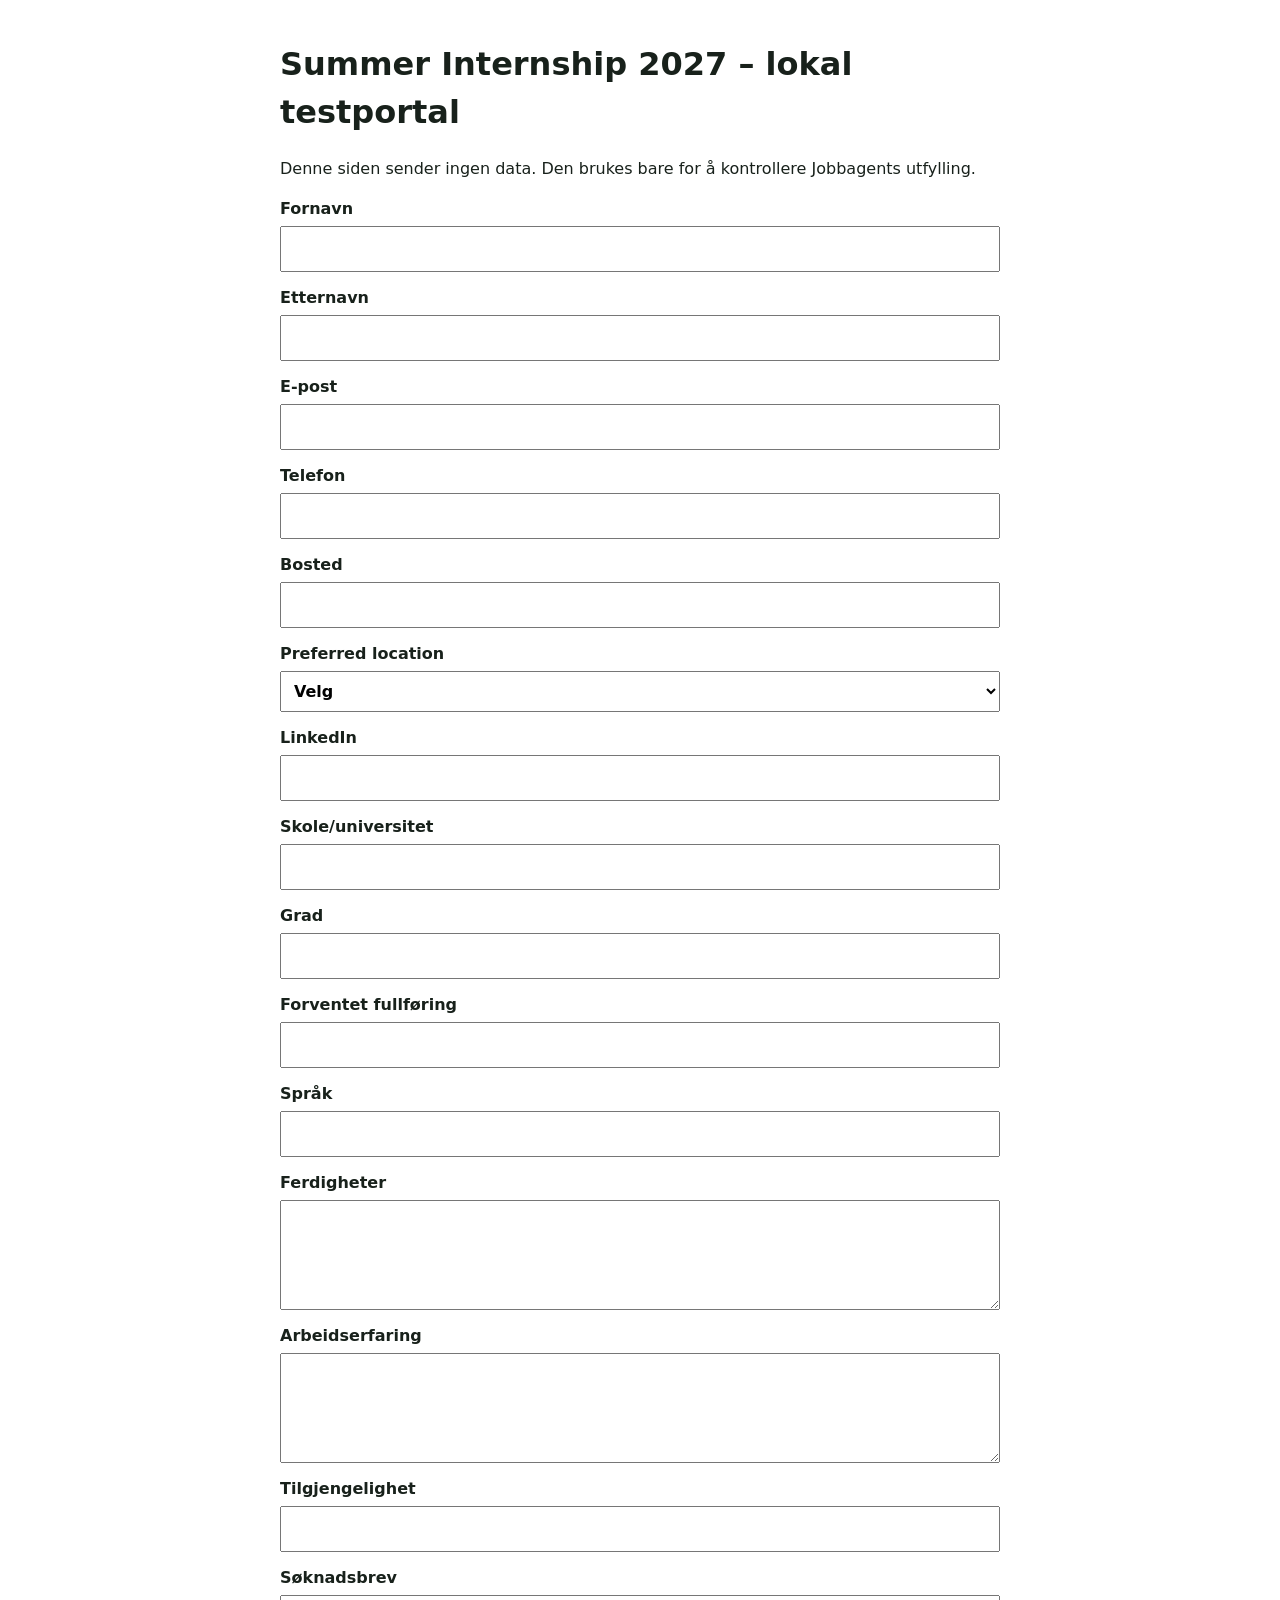
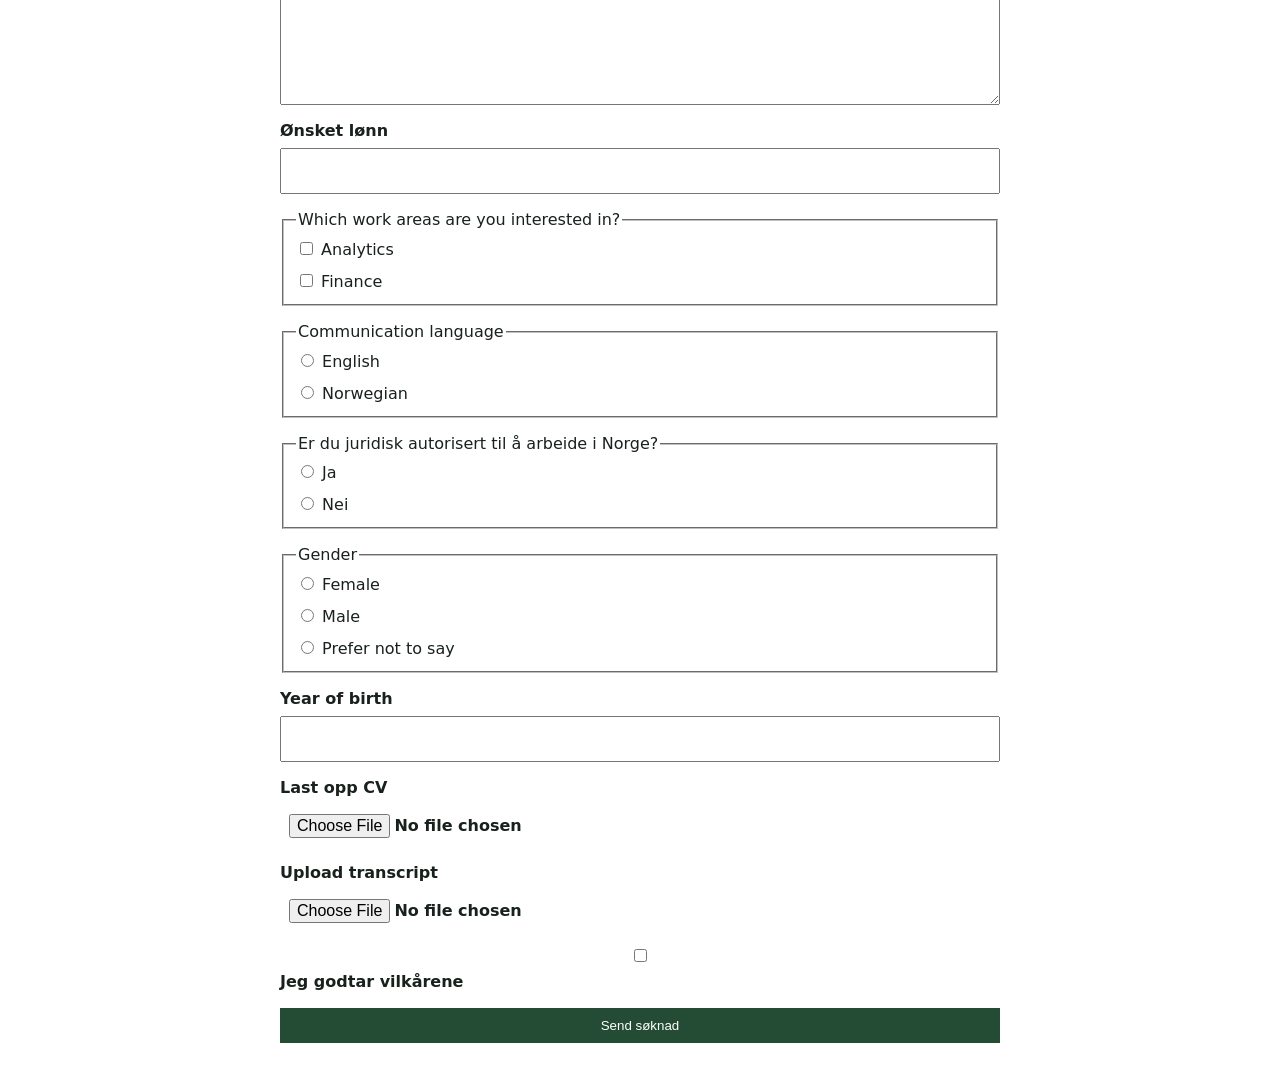
<file: application_assistant/test_site/index.html>
<!doctype html>
<html lang="no">
  <head>
    <meta charset="utf-8">
    <meta name="viewport" content="width=device-width, initial-scale=1">
    <title>Testportal – Summer Internship 2027</title>
    <style>
      body { max-width: 720px; margin: 40px auto; padding: 0 20px; font: 16px/1.5 system-ui; color: #18211b; }
      form { display: grid; gap: 14px; }
      label { display: grid; gap: 5px; font-weight: 650; }
      input, textarea, select { padding: 9px; font: inherit; }
      textarea { min-height: 90px; }
      fieldset { display: grid; gap: 8px; }
      fieldset label { display: block; font-weight: 400; }
      button { padding: 10px; background: #244c35; color: white; border: 0; }
      #message { color: #9d2020; font-weight: 700; }
    </style>
  </head>
  <body>
    <h1>Summer Internship 2027 – lokal testportal</h1>
    <p>Denne siden sender ingen data. Den brukes bare for å kontrollere Jobbagents utfylling.</p>
    <form id="application-form">
      <label>Fornavn <input name="first_name" autocomplete="given-name" required></label>
      <label>Etternavn <input name="last_name" autocomplete="family-name" required></label>
      <label>E-post <input name="email" type="email" autocomplete="email" required></label>
      <label>Telefon <input name="phone" type="tel" autocomplete="tel"></label>
      <label>Bosted <input name="city" autocomplete="address-level2"></label>
      <label>Preferred location
        <select name="preferred_location">
          <option value="">Velg</option>
          <option>Oslo</option>
          <option>Bergen</option>
        </select>
      </label>
      <label>LinkedIn <input name="linkedin" type="url"></label>
      <label>Skole/universitet <input name="school"></label>
      <label>Grad <input name="degree"></label>
      <label>Forventet fullføring <input name="graduation"></label>
      <label>Språk <input name="languages"></label>
      <label>Ferdigheter <textarea name="skills"></textarea></label>
      <label>Arbeidserfaring <textarea name="experience"></textarea></label>
      <label>Tilgjengelighet <input name="availability"></label>
      <label>Søknadsbrev <textarea name="cover_letter"></textarea></label>
      <label>Ønsket lønn <input name="salary"></label>
      <fieldset>
        <legend>Which work areas are you interested in?</legend>
        <label><input type="checkbox" name="work_area_analytics" value="Analytics"> Analytics</label>
        <label><input type="checkbox" name="work_area_finance" value="Finance"> Finance</label>
      </fieldset>
      <fieldset>
        <legend>Communication language</legend>
        <label><input type="radio" name="communication_language" value="English"> English</label>
        <label><input type="radio" name="communication_language" value="Norwegian"> Norwegian</label>
      </fieldset>
      <fieldset>
        <legend>Er du juridisk autorisert til å arbeide i Norge?</legend>
        <label><input type="radio" name="work_authorization" value="yes"> Ja</label>
        <label><input type="radio" name="work_authorization" value="no"> Nei</label>
      </fieldset>
      <fieldset>
        <legend>Gender</legend>
        <label><input type="radio" name="gender" value="Female"> Female</label>
        <label><input type="radio" name="gender" value="Male"> Male</label>
        <label><input type="radio" name="gender" value="Prefer not to say"> Prefer not to say</label>
      </fieldset>
      <label>Year of birth <input name="birth_year" type="number"></label>
      <label>Last opp CV <input name="cv" type="file" accept=".pdf,.doc,.docx"></label>
      <label>Upload transcript <input name="transcript" type="file" accept=".pdf"></label>
      <label><input name="consent" type="checkbox"> Jeg godtar vilkårene</label>
      <button id="submit-application" type="submit">Send søknad</button>
    </form>
    <p id="message" role="status"></p>
    <script>
      document.getElementById("application-form").addEventListener("submit", (event) => {
        event.preventDefault();
        document.getElementById("message").textContent =
          "Testportalen sender aldri søknaden. Manuell send er simulert og blokkert.";
      });
    </script>
  </body>
</html>
</file>
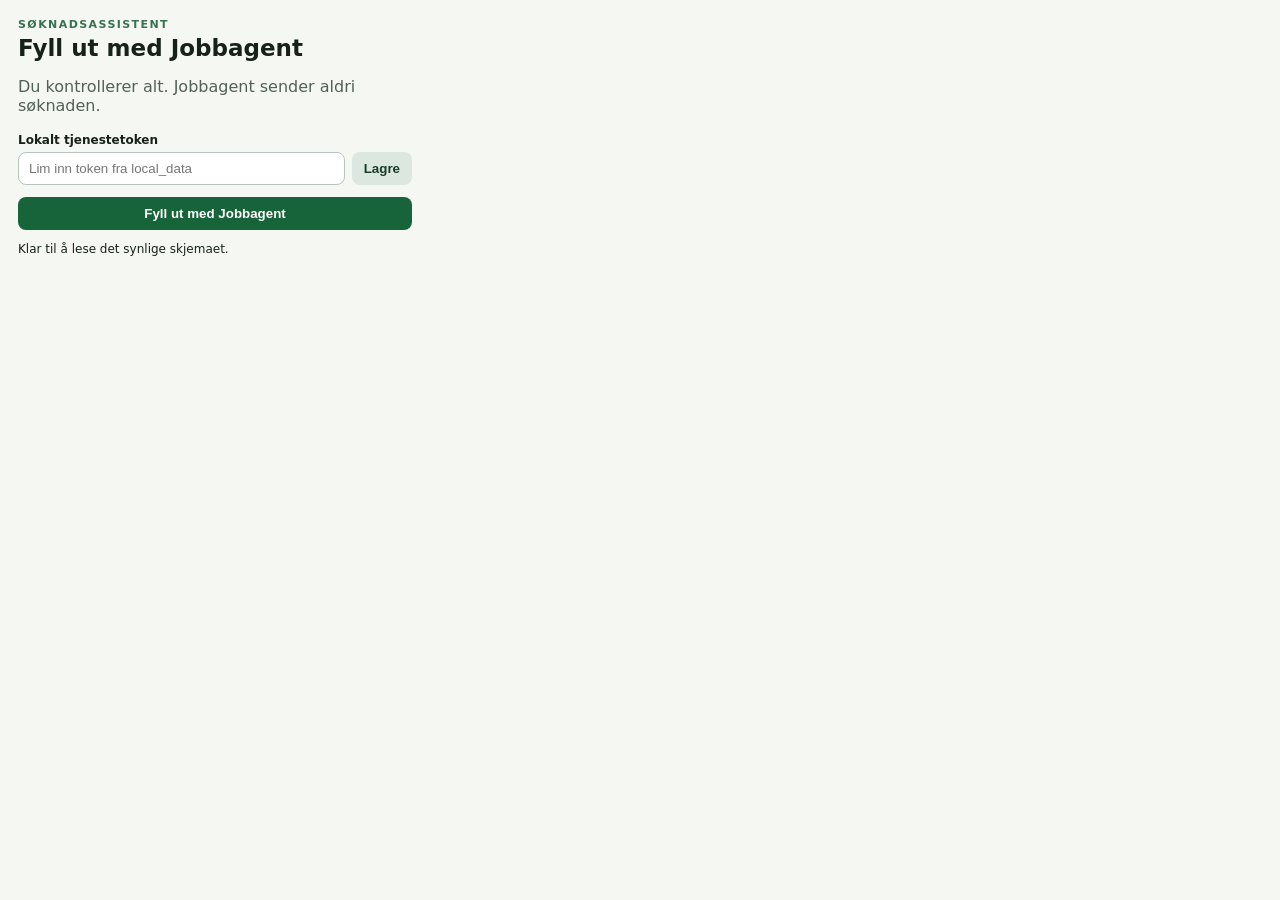
<file: application_assistant/browser_extension/popup.html>
<!doctype html>
<html lang="no">
  <head>
    <meta charset="utf-8">
    <meta name="viewport" content="width=device-width, initial-scale=1">
    <title>Jobbagent</title>
    <link rel="stylesheet" href="popup.css">
  </head>
  <body>
    <main>
      <header>
        <p class="eyebrow">SØKNADSASSISTENT</p>
        <h1>Fyll ut med Jobbagent</h1>
        <p>Du kontrollerer alt. Jobbagent sender aldri søknaden.</p>
      </header>

      <section class="connection">
        <label for="token">Lokalt tjenestetoken</label>
        <div class="token-row">
          <input id="token" type="password" autocomplete="off" placeholder="Lim inn token fra local_data">
          <button id="save-token" class="secondary" type="button">Lagre</button>
        </div>
      </section>

      <button id="scan" class="primary" type="button">Fyll ut med Jobbagent</button>
      <p id="status" role="status">Klar til å lese det synlige skjemaet.</p>

      <section id="preview" hidden>
        <div id="summary" class="summary"></div>
        <div id="cv" class="cv"></div>
        <div id="field-groups"></div>
        <button id="fill" class="primary" type="button">Fyll inn valgte felt</button>
        <p class="manual-warning">Valgte dokumenter lastes opp til den åpne arbeidsgiversiden. Endelig innsending er alltid manuell.</p>
      </section>

      <section id="result" hidden></section>
    </main>
    <script src="form_tools.js"></script>
    <script src="popup.js"></script>
  </body>
</html>
</file>
<file: application_assistant/browser_extension/popup.css>
:root {
  color-scheme: light;
  font-family: Inter, ui-sans-serif, system-ui, -apple-system, BlinkMacSystemFont, "Segoe UI", sans-serif;
  color: #17211b;
  background: #f4f7f2;
}

body {
  width: 430px;
  min-height: 520px;
  margin: 0;
}

main {
  padding: 18px;
}

header {
  margin-bottom: 18px;
}

.eyebrow {
  margin: 0 0 4px;
  color: #39704f;
  font-size: 11px;
  font-weight: 800;
  letter-spacing: 0.13em;
}

h1 {
  margin: 0;
  font-size: 23px;
}

header p:last-child,
.manual-warning {
  color: #526059;
}

label {
  display: block;
  margin-bottom: 5px;
  font-size: 12px;
  font-weight: 700;
}

.token-row {
  display: flex;
  gap: 7px;
}

input,
textarea,
select {
  box-sizing: border-box;
  width: 100%;
  border: 1px solid #b8c5bc;
  border-radius: 8px;
  padding: 8px 10px;
  background: white;
  color: inherit;
}

textarea {
  min-height: 90px;
  resize: vertical;
}

.file-value {
  box-sizing: border-box;
  margin: 0;
  border: 1px solid #b8c5bc;
  border-radius: 8px;
  padding: 8px 10px;
  background: #f7faf7;
  overflow-wrap: anywhere;
  font-size: 12px;
}

button {
  border: 0;
  border-radius: 8px;
  padding: 9px 12px;
  cursor: pointer;
  font-weight: 750;
}

button:disabled {
  cursor: not-allowed;
  opacity: 0.55;
}

.primary {
  width: 100%;
  margin-top: 12px;
  background: #17633a;
  color: white;
}

.secondary {
  background: #dce7df;
  color: #173d27;
}

#status {
  min-height: 20px;
  font-size: 12px;
}

.summary,
.cv,
.field-card,
#result {
  margin-top: 12px;
  border: 1px solid #d4ddd6;
  border-radius: 10px;
  padding: 11px;
  background: white;
}

.summary-grid {
  display: grid;
  grid-template-columns: repeat(2, 1fr);
  gap: 6px;
  font-size: 12px;
}

.group-title {
  margin: 18px 0 5px;
  font-size: 14px;
}

.field-card label {
  display: flex;
  align-items: flex-start;
  gap: 7px;
}

.field-card input[type="checkbox"] {
  width: auto;
  margin-top: 2px;
}

.reason,
.evidence {
  margin: 5px 0 0;
  color: #5d6861;
  font-size: 11px;
}

.category-review {
  border-left: 4px solid #d99018;
}

.category-requires_action {
  border-left: 4px solid #b83d3d;
}

.category-auto {
  border-left: 4px solid #2f8050;
}
</file>
